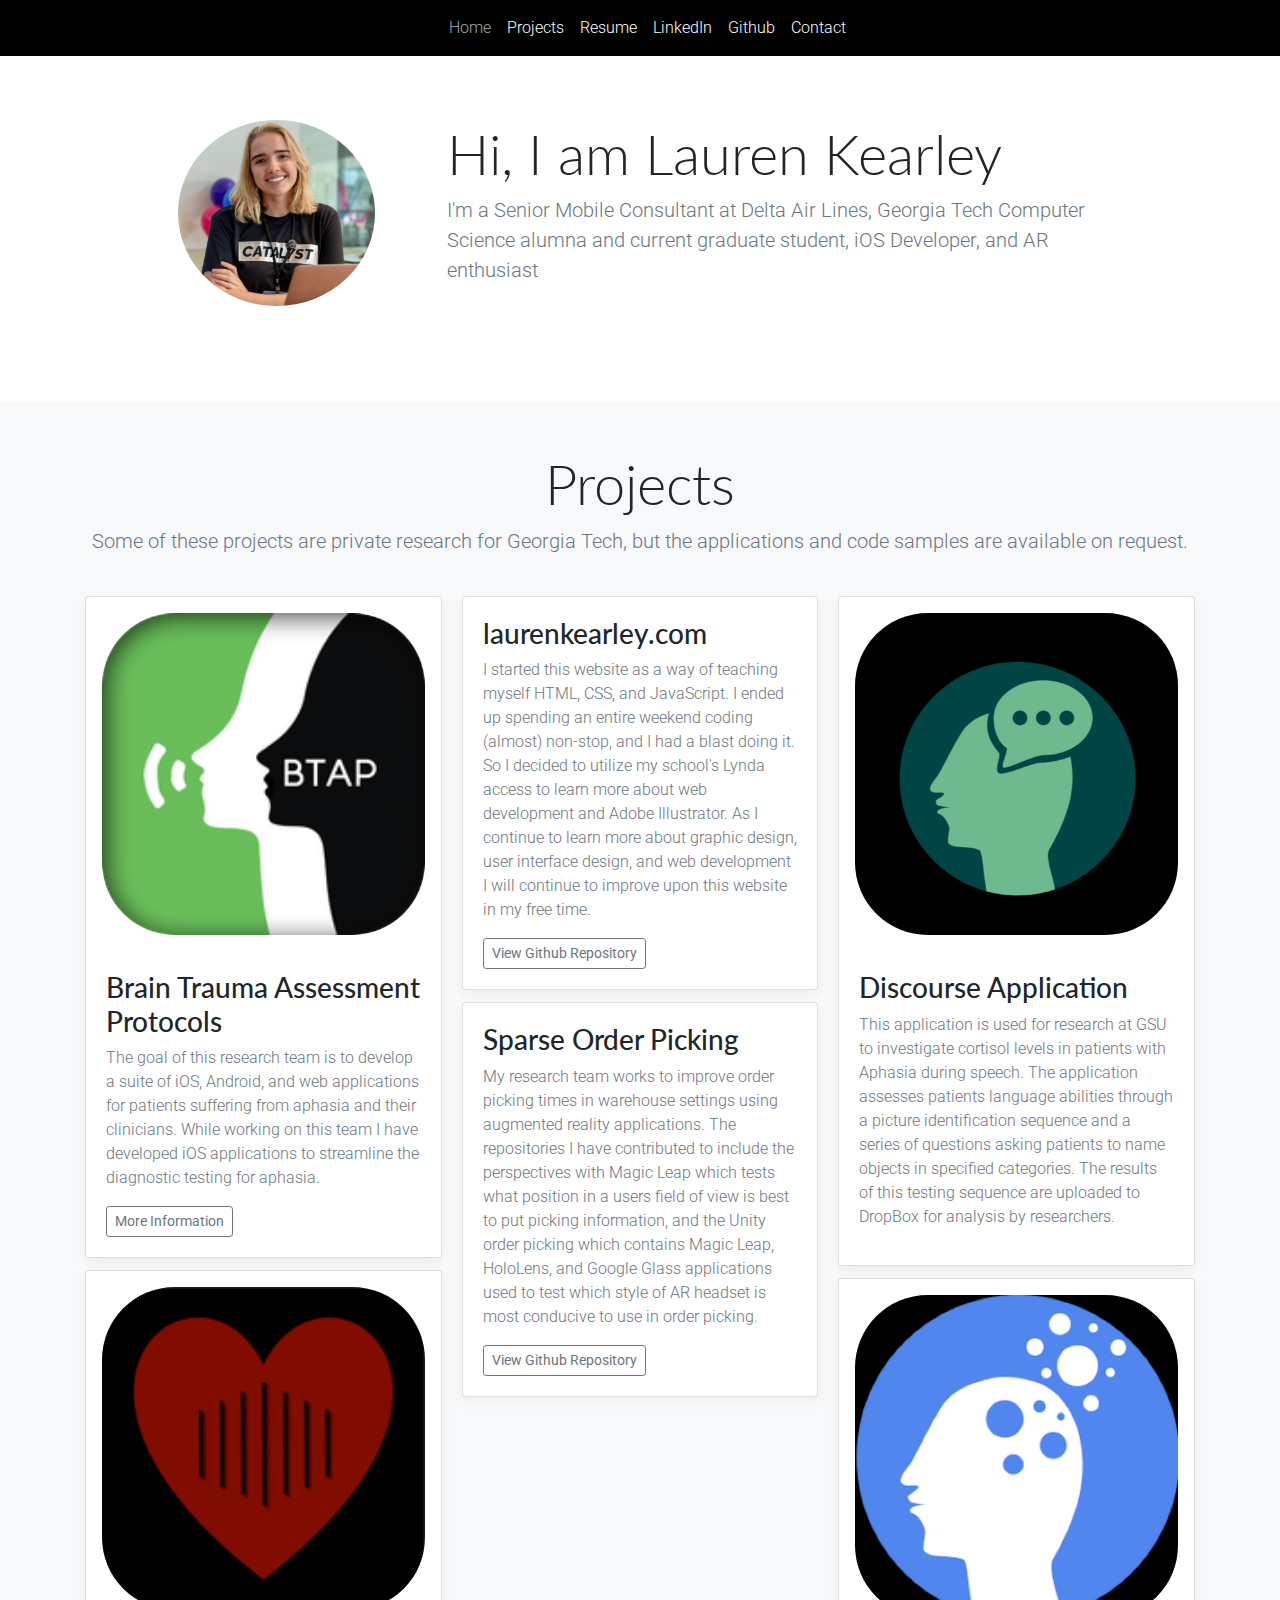
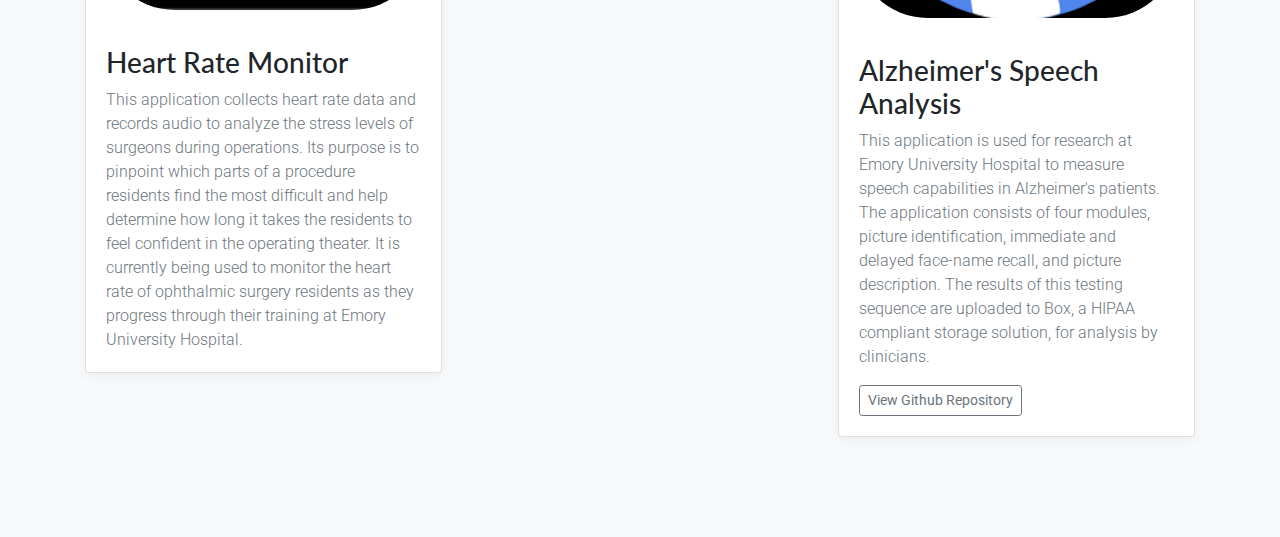
<file: index.html>
<! DOCTYPE html>
<html>
<head>
    <meta charset="utf-8">
    <meta name="viewport" content="width=device-width, initial-scale=1, shrink-to-fit=no">
    <link rel="stylesheet" href="https://stackpath.bootstrapcdn.com/bootstrap/4.3.1/css/bootstrap.min.css" integrity="sha384-ggOyR0iXCbMQv3Xipma34MD+dH/1fQ784/j6cY/iJTQUOhcWr7x9JvoRxT2MZw1T" crossorigin="anonymous">    <link rel="stylesheet" href="style.css"/>
    <style type="text/css">.flex-fill {
    flex:1;
    }</style>
</head>
<body>
    <nav class="navbar fixed-top navbar-expand-sm">
        <a class="navbar-brand" href="#"></a>
        <button class="navbar-toggler custom-toggler mr-2" type="button" data-toggle="collapse" data-target="#navbarNavAltMarkup" aria-controls="navbarNavAltMarkup" aria-expanded="false" aria-label="Toggle navigation">
            <span class="navbar-toggler-icon"></span>
        </button>
        <span class="navbar-brand d-flex flex-fill"></span>
        <div class="collapse navbar-collapse" id="navbarNavAltMarkup">
            <ul class="navbar-nav justify-content-center d-flex flex-fill">
            <li class="nav-item">
                <a class="nav-link active" href="#">Home <span class="sr-only">(current)</span></a>
            </li>
            <li class="nav-item">
                <a class="nav-link" href="#projects">Projects</a>
            </li>
            <li class="nav-item">
                <a class="nav-link" href="resume.html">Resume</a>
            </li>
            <li class="nav-item">
                <a class="nav-link" href="https://www.linkedin.com/in/lauren-kearley-35a362118/" target="_blank">LinkedIn</a>
            </li>
            <li class="nav-item">
                <a class="nav-link" href="https://github.com/lkearley" target="_blank">Github</a>
            </li>
            <li class="nav-item">
                <a class="nav-link" href="mailto:lauren.t.kearley@gmail.com">Contact</a>
            </li>
            </ul>
        </div>
        <span class="navbar-brand d-flex flex-fill"></span>
    </nav>
    <br/>
        <div class="jumbotron text-center">
          <div class="row">
                <div class="col-md-3 offset-md-1">
                  <img width="70%" src="img/headshot.png" class=" mg-responsive rounded-circle">
                  </div>
                  <div class="col-md-7 text-md-left">
                  <h1 class="jumbotron-heading display-4">Hi, I am <span></span>Lauren Kearley</span></h1>
                <p class="lead text-muted">I'm a Senior Mobile Consultant at Delta Air Lines, Georgia Tech Computer Science alumna and current graduate student, iOS Developer, and AR enthusiast</p>
                </div>
              </div>
        </div>
    <div class="album py-5 bg-light" id="projects">
    <div class="container">
    <div class="text-center">
        <h1 class="display-4">Projects</h1>
        <p class="lead text-muted">Some of these projects are private research for Georgia Tech, but the applications and code samples are available on request.</p>
    </div>
    <div class="lg-spacer">

        <div class="card-columns">
            <div class="card box-shadow" style="min-width: 18rem;">
              <img class="card-img-top img-thumbnail icons p-3" src="img/btap_icon.png" alt="Card image cap">
              <div class="card-body">
                <h3>Brain Trauma Assessment Protocols</h3>
                <p class="card-text text-muted"> The goal of this research team is to develop a suite of iOS, Android, and web applications for patients suffering from aphasia and their clinicians. While working on this team I have developed iOS applications to streamline the diagnostic testing for aphasia.</p>
                <div class="d-flex justify-content-between align-items-center">
                  <div class="btn-group">
                    <button type="button" class="btn btn-sm btn-outline-secondary"
                    onclick="window.open('http://www.vip.gatech.edu/teams/brain-trauma-assessment-protocols','_blank')">More Information</button>
                  </div>
                 </div>
              </div>
            </div>
            <div class="card box-shadow" style="min-width: 18rem;">
              <img class="card-img-top img-thumbnail icons p-3" src="img/hrmon_icon.png" alt="Card image cap">
              <div class="card-body">
                <h3>Heart Rate Monitor</h3>
                <p class="card-text text-muted">This application collects heart rate data and records audio to analyze the stress levels of surgeons during operations. Its purpose is to pinpoint which parts of a procedure residents find the most difficult and help determine how long it takes the residents to feel confident in the operating theater. It is currently being used to monitor the heart rate of ophthalmic surgery residents as they progress through their training at Emory University Hospital.</p>
              </div>
            </div>
            <div class="card box-shadow" style="min-width: 18rem;">
              <div class="card-body">
                <h3>laurenkearley.com</h3>
                <p class="card-text text-muted"> I started this website as a way of teaching myself HTML, CSS, and JavaScript. I ended up spending an entire weekend coding (almost) non-stop, and I had a blast doing it. So I decided to utilize my school's Lynda access to learn more about web development and Adobe Illustrator. As I continue to learn more about graphic design, user interface design, and web development I will continue to improve upon this website in my free time.</p>
                <div class="d-flex justify-content-between align-items-center">
                  <div class="btn-group">
                    <button type="button" class="btn btn-sm btn-outline-secondary"
                    onclick="window.open('https://github.com/lkearley/lkearley.github.io','_blank')">View Github Repository</button>
                    </div>
                </div>
              </div>
            </div>
            <div class="card box-shadow" style="min-width: 18rem;">
              <div class="card-body">
                <h3>Sparse Order Picking</h3>
                <p class="card-text text-muted"> My research team works to improve order picking times in warehouse settings using augmented reality applications. The repositories I have contributed to include the perspectives with Magic Leap which tests what position in a users field of view is best to put picking information, and the Unity order picking which contains Magic Leap, HoloLens, and Google Glass applications used to test which style of AR headset is most conducive to use in order picking.</p>
                <div class="d-flex justify-content-between align-items-center">
                  <div class="btn-group">
                  <button type="button" class="btn btn-sm btn-outline-secondary"
                    onclick="window.open('https://github.com/GTSupplyChainAR','_blank')">View Github Repository</button>
                  </div>
                </div>
              </div>
            </div>
            <div class="card box-shadow" style="min-width: 18rem;">
                <img class="card-img-top img-thumbnail icons p-3" src="img/discourse.png" alt="Card image cap">
                <div class="card-body">
                  <h3>Discourse Application</h3>
                  <p class="card-text text-muted"> This application is used for research at GSU to investigate cortisol levels in patients with Aphasia during speech. The application assesses patients language abilities through a picture identification sequence and a series of questions asking patients to name objects in specified categories. The results of this testing sequence are uploaded to DropBox for analysis by researchers.</p>
                  <div class="d-flex justify-content-between align-items-center">
                  </div>
              </div>
            </div>
            <div class="card box-shadow" style="min-width: 18rem;">
                <img class="card-img-top img-thumbnail icons p-3" src="img/sa-icon.png" alt="Card image cap">
                <div class="card-body">
                  <h3>Alzheimer's Speech Analysis</h3>
                  <p class="card-text text-muted"> This application is used for research at Emory University Hospital to measure speech capabilities in Alzheimer's patients. The application consists of four modules, picture identification, immediate and delayed face-name recall, and picture description. The results of this testing sequence are uploaded to Box, a HIPAA compliant storage solution, for analysis by clinicians.
                  </p>
                  <div class="d-flex justify-content-between align-items-center">
                      <div class="btn-group">
                          <button type="button" class="btn btn-sm btn-outline-secondary"
                            onclick="window.open('https://github.com/lkearley/VirtualCog','_blank')">View Github Repository</button>
                          </div>
                  </div>
              </div>
            </div>
        </div>
    </div>
  </div>
</div>
</div>
<script src="script.js"></script>
<script src="https://code.jquery.com/jquery-3.2.1.slim.min.js" integrity="sha384-KJ3o2DKtIkvYIK3UENzmM7KCkRr/rE9/Qpg6aAZGJwFDMVNA/GpGFF93hXpG5KkN" crossorigin="anonymous"></script>
<script src="https://cdnjs.cloudflare.com/ajax/libs/popper.js/1.12.9/umd/popper.min.js" integrity="sha384-ApNbgh9B+Y1QKtv3Rn7W3mgPxhU9K/ScQsAP7hUibX39j7fakFPskvXusvfa0b4Q" crossorigin="anonymous"></script>
<script src="https://maxcdn.bootstrapcdn.com/bootstrap/4.0.0/js/bootstrap.min.js" integrity="sha384-JZR6Spejh4U02d8jOt6vLEHfe/JQGiRRSQQxSfFWpi1MquVdAyjUar5+76PVCmYl" crossorigin="anonymous"></script>
</body>
</html>
</file>
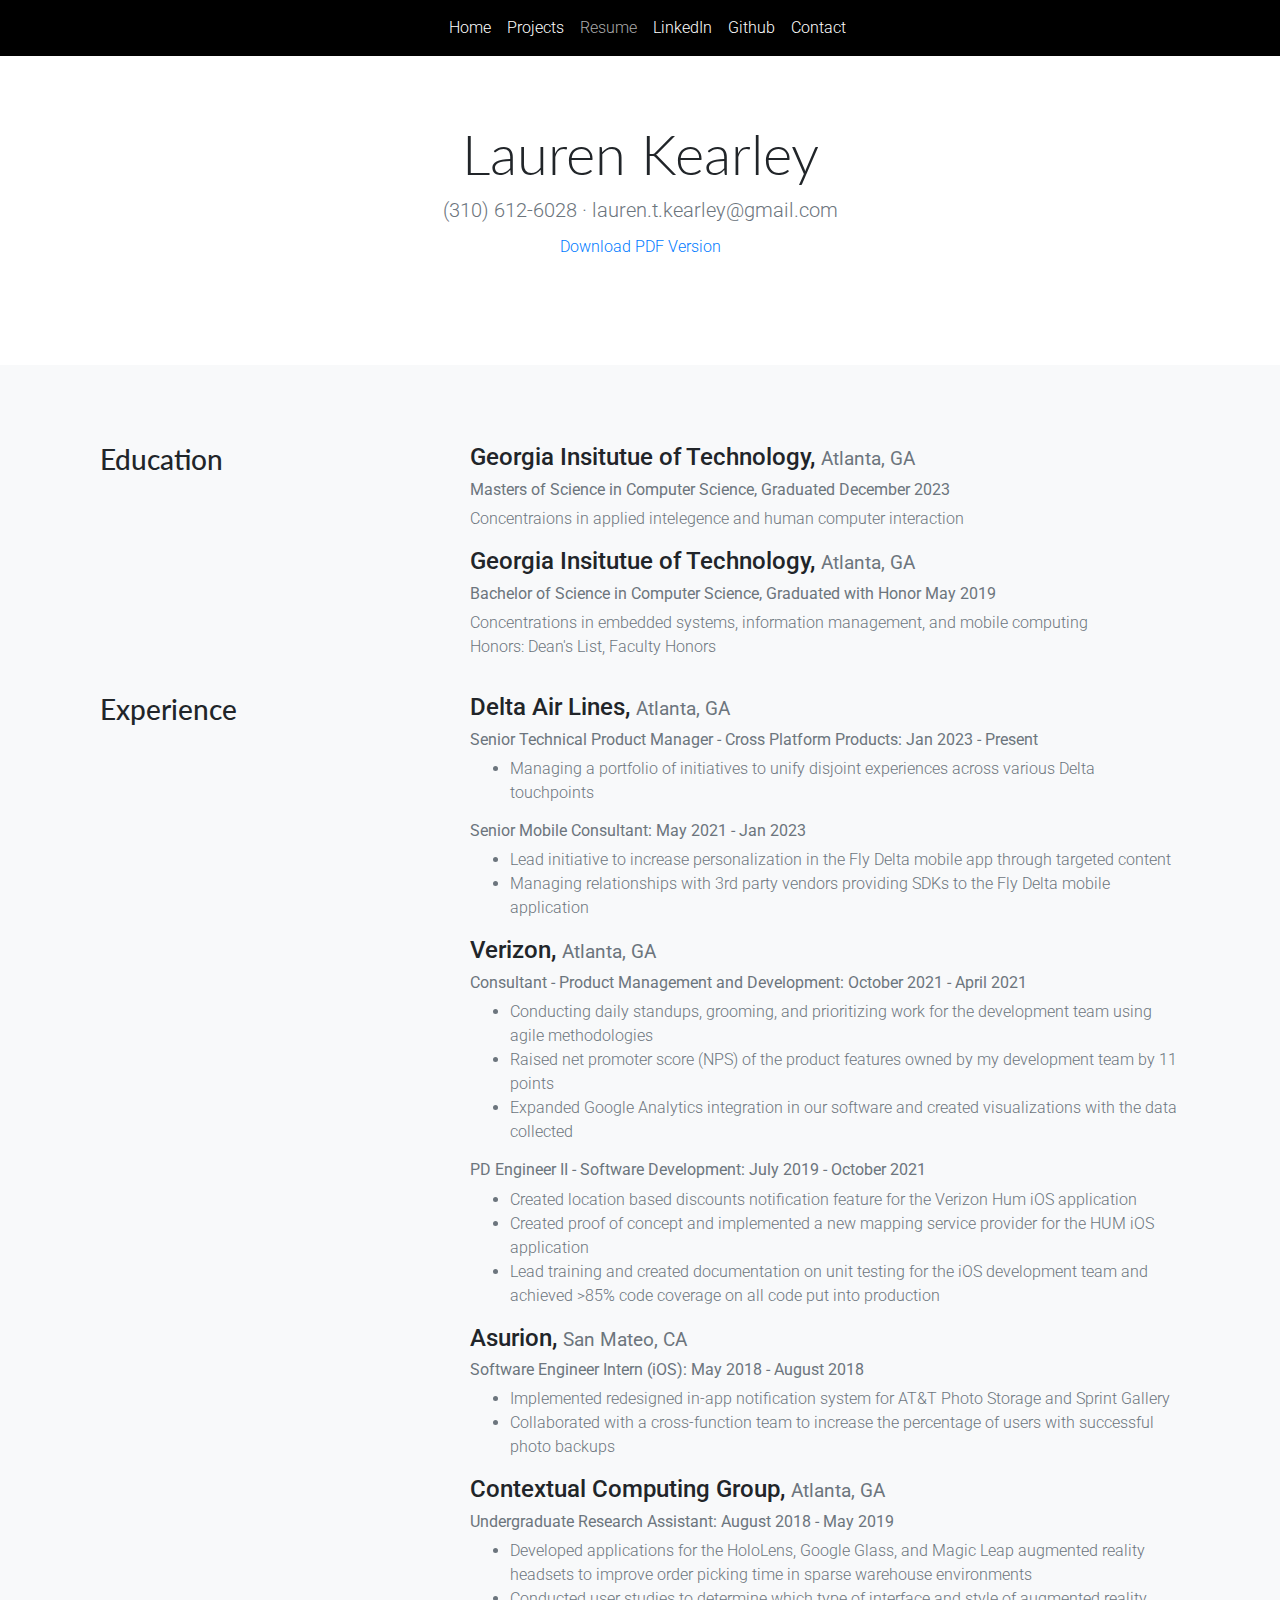
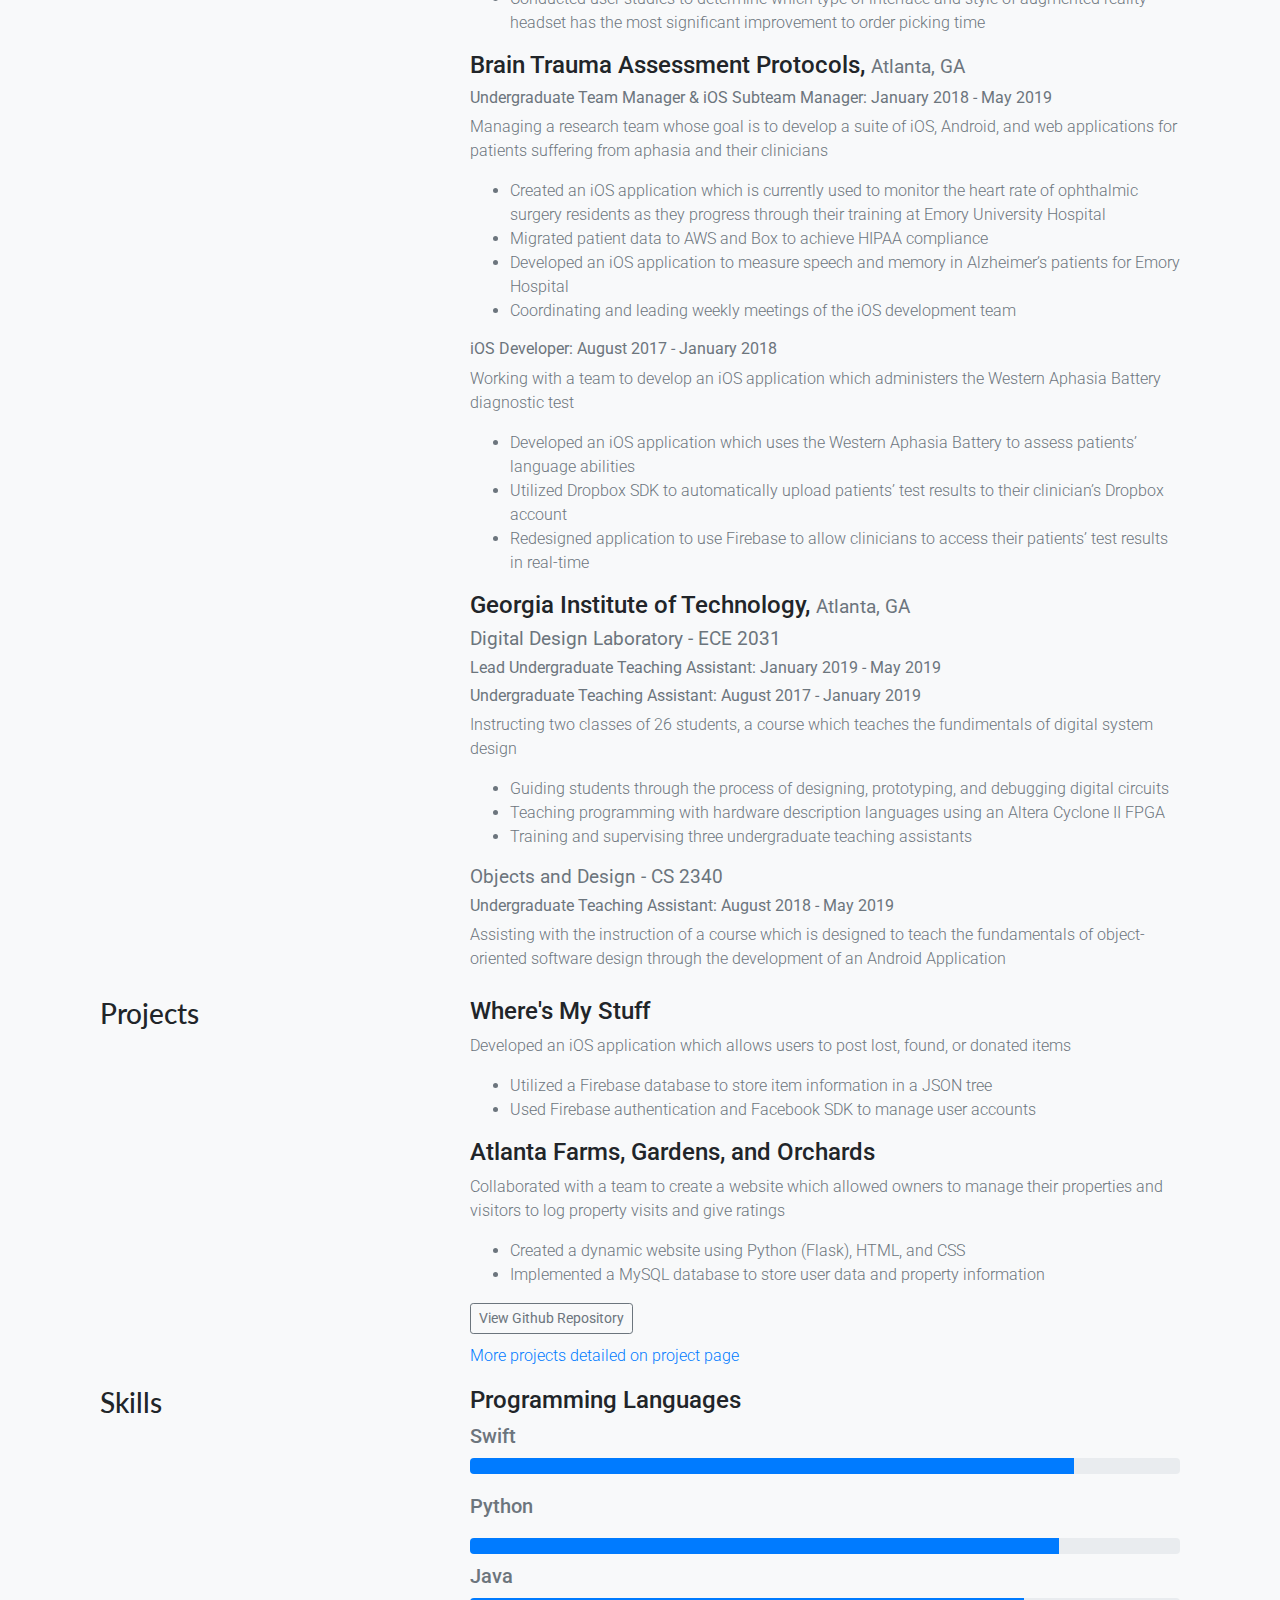
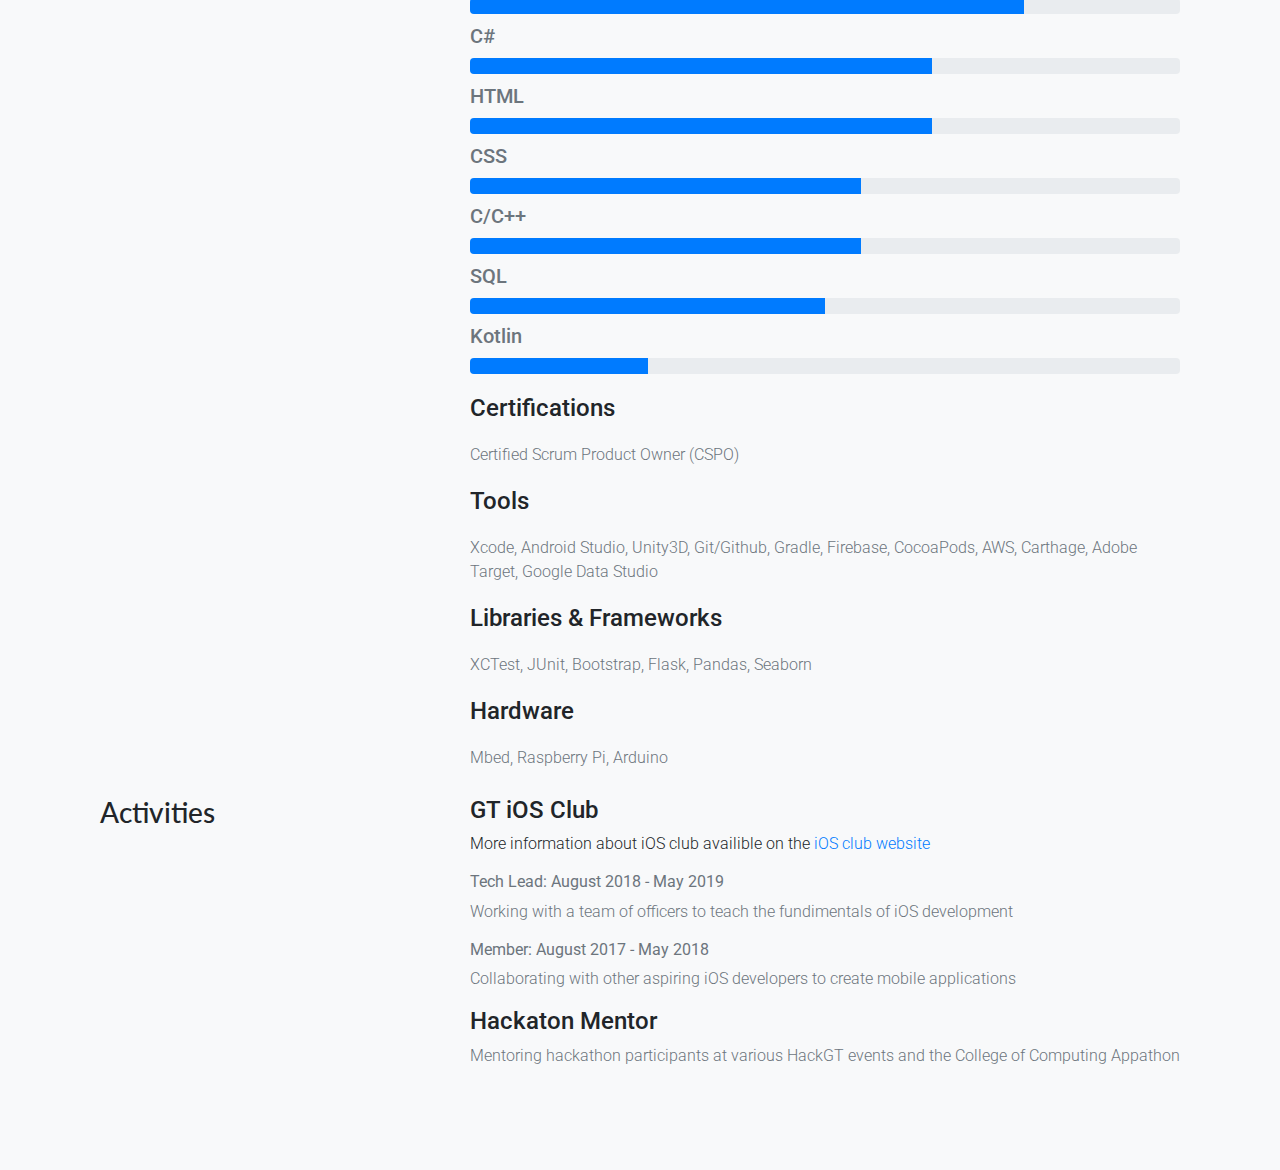
<file: resume.html>
<! DOCTYPE html>
<html>
<head>
    <meta charset="utf-8">
    <meta name="viewport" content="width=device-width, initial-scale=1, shrink-to-fit=no">
    <link rel="stylesheet" href="https://maxcdn.bootstrapcdn.com/bootstrap/4.0.0/css/bootstrap.min.css" integrity="sha384-Gn5384xqQ1aoWXA+058RXPxPg6fy4IWvTNh0E263XmFcJlSAwiGgFAW/dAiS6JXm" crossorigin="anonymous">
    <link rel="stylesheet" href="style.css"/>
    <style type="text/css">.flex-fill {
    flex:1;
    }</style>
</head>
<body>
    <nav class="navbar fixed-top navbar-expand-sm">
        <a class="navbar-brand" href="#"></a>
        <button class="navbar-toggler custom-toggler mr-2" type="button" data-toggle="collapse" data-target="#navbarNavAltMarkup" aria-controls="navbarNavAltMarkup" aria-expanded="false" aria-label="Toggle navigation">
            <span class="navbar-toggler-icon"></span>
        </button>
        <span class="navbar-brand d-flex flex-fill"></span>
        <div class="collapse navbar-collapse" id="navbarNavAltMarkup">
            <ul class="navbar-nav justify-content-center d-flex flex-fill">
            <li class="nav-item">
                <a class="nav-link" href="index.html">Home</a>
            </li>
            <li class="nav-item">
                <a class="nav-link" href="index.html#projects">Projects</a>
            </li>
            <li class="nav-item">
                <a class="nav-link active" href="#">Resume<span class="sr-only">(current)</span></a>
            </li>
            <li class="nav-item">
                <a class="nav-link" href="https://www.linkedin.com/in/lauren-kearley-35a362118/" target="_blank">LinkedIn</a>
            </li>
            <li class="nav-item">
                <a class="nav-link" href="https://github.com/lkearley" target="_blank">Github</a>
            </li>
            <li class="nav-item">
                <a class="nav-link" href="mailto:lauren.t.kearley@gmail.com">Contact</a>
            </li>
            </ul>
        </div>
        <span class="navbar-brand d-flex flex-fill"></span>
    </nav>
    <br/>
        <div id="row">
            <section class="jumbotron text-center">
            <div class="container">
             <h1 class="jumbotron-heading display-4">Lauren Kearley</h1>
            <p class="lead text-muted">(310) 612-6028 · <a href="mailto:lauren.t.kearley@gmail.com" class="text-muted">lauren.t.kearley@gmail.com</a></p>
            </div>
            <div align="center" class="baby-spacer">
                <a href="img/resume.pdf"download>Download PDF Version</a>
            </div>
        </section>
        </div>
        <div class="album py-5 bg-light">
        <div class="container">
        <dl class="row spacer">
            <dt class="col-sm-4"><h3>Education</h3></dt>
            <dd class="col-sm-8">
                <h4>Georgia Insitutue of Technology,
                <small class="text-muted">Atlanta, GA</small></h4>
                <h5><small class="text-muted">Masters of Science in Computer Science, Graduated December 2023</small></h5>
                <p class="text-muted">Concentraions in applied intelegence and human computer interaction</p>
                <h4>Georgia Insitutue of Technology,
                <small class="text-muted">Atlanta, GA</small></hS4>
                <h5><small class="text-muted">Bachelor of Science in Computer Science, Graduated with Honor May 2019</small></h5>
                <p class="text-muted">Concentrations in embedded systems, information management, and mobile computing
                    <br />Honors: Dean's List, Faculty Honors
                </p>
            </dd>
            <dt class="col-sm-4 baby-spacer"><h3>Experience</h3></dt>
            <dd class="col-sm-8 baby-spacer">
                <h4> Delta Air Lines,
                    <small class="text-muted"> Atlanta, GA</small></h4>
                    <h5><small class="text-muted"> Senior Technical Product Manager - Cross Platform Products:  Jan 2023 - Present                  
                    </small>
                    </h5>
                    <ul>
                        <li class="text-muted">Managing a portfolio of initiatives to unify disjoint experiences across various Delta touchpoints</li>
                    </ul>
                    <h5><small class="text-muted"> Senior Mobile Consultant:  May 2021 - Jan 2023                 
                    </small>
                    </h5>
                    <ul>
                        <li class="text-muted">Lead initiative to increase personalization in the Fly Delta mobile app through targeted content</li>
                        <li class="text-muted">Managing relationships with 3rd party vendors providing SDKs to the Fly Delta mobile application</li>
                    </ul>
                <h4> Verizon,
                    <small class="text-muted"> Atlanta, GA</small></h4>
                    <h5><small class="text-muted"> Consultant - Product Management and Development:  October 2021 - April 2021</small></h5>
                    <ul>
                        <li class="text-muted">Conducting daily standups, grooming, and prioritizing work for the development team using agile methodologies</li>
                        <li class="text-muted">Raised net promoter score (NPS) of the product features owned by my development team by 11 points</li>
                        <li class="text-muted">Expanded Google Analytics integration in our software and created visualizations with the data collected</li>
                    </ul>                    
                        <h5><small class="text-muted"> PD Engineer II - Software Development:  July 2019 - October 2021</small></h5>
                    <ul>
                        <li class="text-muted">Created location based discounts notification feature for the Verizon Hum iOS application</li>
                        <li class="text-muted">Created proof of concept and implemented a new mapping service provider for the HUM iOS application</li>
                        <li class="text-muted">Lead training and created documentation on unit testing for the iOS development team and achieved >85% code coverage on all code put into production</li>
                    </ul>
                    </h5>
                <h4> Asurion,
                <small class="text-muted"> San Mateo, CA</small></h4>
                <h5><small class="text-muted"> Software Engineer Intern (iOS):  May 2018 - August 2018
                </small>
                </h5>
                <ul>
                    <li class="text-muted">Implemented redesigned in-app notification system for AT&T Photo Storage and Sprint Gallery</li>
                    <li class="text-muted">Collaborated with a cross-function team to increase the percentage of users with successful photo backups </li>
                </ul>
                <h4>Contextual Computing Group,
                    <small class="text-muted">Atlanta, GA</small></h4>
                    <h5><small class="text-muted"> Undergraduate Research Assistant: August 2018 - May 2019</small></h5>
                    <ul>
                        <li class="text-muted">Developed applications for the HoloLens, Google Glass, and Magic Leap augmented reality headsets to improve order picking time in sparse warehouse environments</li>
                        <li class="text-muted">Conducted user studies to determine which type of interface and style of augmented reality headset has the most significant improvement to order picking time</li>
                    </ul>
                <h4>Brain Trauma Assessment Protocols,
                <small class="text-muted">Atlanta, GA</small></h4>
                <h5><small class="text-muted">Undergraduate Team Manager & iOS Subteam Manager: January 2018 - May 2019</small></h5>
                <p class="text-muted">Managing a research team whose goal is to develop a suite of iOS, Android, and web applications for patients suffering from aphasia and their clinicians</p>
                <ul>
                    <li class="text-muted">Created an iOS application which is currently used to monitor the heart rate of ophthalmic surgery residents as they progress through their training at Emory University Hospital</li>
                    <li class="text-muted">Migrated patient data to AWS and Box to achieve HIPAA compliance</li>
                    <li class="text-muted">Developed an iOS application to measure speech and memory in Alzheimer’s patients for Emory Hospital</li>
                    <li class="text-muted">Coordinating and leading weekly meetings of the iOS development team</li>
                </ul>
                <h5><small class="text-muted">iOS Developer: August 2017 - January 2018</small></h5>
                <p class="text-muted"> Working with a team to develop an iOS application which administers the Western Aphasia Battery diagnostic test</p>
                <ul>
                    <li class="text-muted">Developed an iOS application which uses the Western Aphasia Battery to assess patients’ language abilities</li>
                    <li class="text-muted">Utilized Dropbox SDK to automatically upload patients’ test results to their clinician’s Dropbox account</li>
                    <li class="text-muted">Redesigned application to use Firebase to allow clinicians to access their patients’ test results in real-time</li>
                </ul>

                <h4>Georgia Institute of Technology, <small class="text-muted">Atlanta, GA</small></h4>
                <h4><small class="text-muted">Digital Design Laboratory - ECE 2031</small></h4>
                <h5><small class="text-muted">Lead Undergraduate Teaching Assistant: January 2019 - May 2019</small></h5>
                <h5><small class="text-muted">Undergraduate Teaching Assistant: August 2017 - January 2019</small></h5>
                <p class="text-muted">Instructing two classes of 26 students, a course which teaches the fundimentals of digital system design</p>
                <ul>
                    <li class="text-muted">Guiding students through the process of designing, prototyping, and debugging digital circuits</li>
                    <li class="text-muted">Teaching programming with hardware description languages using an Altera Cyclone II FPGA</li>
                    <li class="text-muted">Training and supervising three undergraduate teaching assistants</li>
                </ul>
                <h4><small class="text-muted">Objects and Design - CS 2340</small></h4>
                <h5><small class="text-muted">Undergraduate Teaching Assistant: August 2018 - May 2019</small></h5>
                <p class="text-muted">Assisting with the instruction of a course which is designed to teach the fundamentals of object-oriented software design through the development of an Android Application</p>
            </dd>
            <dt class="col-sm-4"><h3>Projects</h3></dt>
            <dd class="col-sm-8">
                <h4>Where's My Stuff
                <small class="text-muted"></small></h4>
                <p class="text-muted">Developed an iOS application which allows users to post lost, found, or donated items</p>
                <ul>
                    <li class="text-muted">Utilized a Firebase database to store item information in a JSON tree</li>
                    <li class="text-muted">Used Firebase authentication and Facebook SDK to manage user accounts</li>
                </ul>
                <h4>Atlanta Farms, Gardens, and Orchards
                <small class="text-muted"></small></h4>
                <p class="text-muted">Collaborated with a team to create a website which allowed owners to manage their properties and visitors to log property visits and give ratings</p>
                <ul>
                    <li class="text-muted">Created a dynamic website using Python (Flask), HTML, and CSS</li>
                    <li class="text-muted">Implemented a MySQL database to store user data and property information</li>
                </ul>
                <button type="button" class="btn btn-sm btn-outline-secondary"
                            onclick="window.open('https://github.com/lkearley/DatabasesWebAppProject','_blank')">View Github Repository</button>
                <div class='baby-spacer'></div>                
                <a href="index.html#projects"> More projects detailed on project page </a>
            </dd>
            <dt class="col-sm-4 baby-spacer"><h3>Skills</h3></dt>
            <dd class="col-sm-8 baby-spacer">
                <h4>Programming Languages</h4>
                <h5 class="text-muted baby-spacer">Swift</h5>
                <div class="progress">
                    <div class="progress-bar progress-bar-info" role="progressbar" aria-valuenow="50"
                    aria-valuemin="0" aria-valuemax="100" style="width:85%">
                </div>
                </div>
                <h5 class="text-muted med-spacer">Python</h5>
                <div class="progress">
                    <div class="progress-bar progress-bar-info" role="progressbar" aria-valuenow="50"
                    aria-valuemin="0" aria-valuemax="100" style="width:83%">
                </div>
                </div>
                <h5 class="text-muted baby-spacer">Java</h5>
                <div class="progress">
                    <div class="progress-bar progress-bar-info" role="progressbar" aria-valuenow="50"
                    aria-valuemin="0" aria-valuemax="100" style="width:78%">
                </div>
                </div>
                <h5 class="text-muted baby-spacer">C#</h5>
                <div class="progress">
                    <div class="progress-bar progress-bar-info" role="progressbar" aria-valuenow="50"
                    aria-valuemin="0" aria-valuemax="100" style="width:65%">
                </div>
                </div>
                <h5 class="text-muted baby-spacer">HTML</h5>
                <div class="progress">
                    <div class="progress-bar progress-bar-info" role="progressbar" aria-valuenow="50"
                    aria-valuemin="0" aria-valuemax="100" style="width:65%">
                </div>
                </div>
                <h5 class="text-muted baby-spacer">CSS</h5>
                <div class="progress">
                    <div class="progress-bar progress-bar-info" role="progressbar" aria-valuenow="50"
                    aria-valuemin="0" aria-valuemax="100" style="width:55%">
                </div>
                </div>
                <h5 class="text-muted baby-spacer">C/C++</h5>
                <div class="progress">
                    <div class="progress-bar progress-bar-info" role="progressbar" aria-valuenow="50"
                    aria-valuemin="0" aria-valuemax="100" style="width:55%">
                </div>
                </div>
                <h5 class="text-muted baby-spacer">SQL</h5>
                <div class="progress">
                    <div class="progress-bar progress-bar-info" role="progressbar" aria-valuenow="50"
                    aria-valuemin="0" aria-valuemax="100" style="width:50%">
                </div>
                </div>
                <h5 class="text-muted baby-spacer">Kotlin</h5>
                <div class="progress">
                    <div class="progress-bar progress-bar-info" role="progressbar" aria-valuenow="25"
                    aria-valuemin="0" aria-valuemax="100" style="width:25%">
                </div>
                </div>
                <h4 class="med-spacer">Certifications </h4>
                <p class="text-muted">Certified Scrum Product Owner (CSPO)</p>
                <h4 class="med-spacer">Tools</h4>
                <p class="text-muted"> Xcode, Android Studio, Unity3D, Git/Github, Gradle, Firebase, CocoaPods, AWS, Carthage, Adobe Target, Google Data Studio</p>
                <h4 class="med-spacer">Libraries & Frameworks </h4>
                <p class="text-muted"> XCTest, JUnit, Bootstrap, Flask, Pandas, Seaborn</p>
                <h4 class="med-spacer">Hardware </h4>
                <p class="text-muted"> Mbed, Raspberry Pi, Arduino</p>
            </dd>
            <dt class="col-sm-4"><h3>Activities</h3></dt>
            <dd class="col-sm-8">
                <h4>GT iOS Club</h4>
                <p>More information about iOS club availible on the <a href="https://gtios.club">iOS club website</a></P>
                <h5><small class="text-muted">Tech Lead: August 2018 - May 2019</small></h5>
                <p class="text-muted">Working with a team of officers to teach the fundimentals of iOS development</p>
                <h5><small class="text-muted">Member: August 2017 - May 2018</small></h5>
                <p class="text-muted">Collaborating with other aspiring iOS developers to create mobile applications</p>
                <h4>Hackaton Mentor</h4>
                <p class="text-muted">Mentoring hackathon participants at various HackGT events and the College of Computing Appathon</p>
            </dd>
        </dl>
    </div>
    </div>
    <script src="https://code.jquery.com/jquery-3.2.1.slim.min.js" integrity="sha384-KJ3o2DKtIkvYIK3UENzmM7KCkRr/rE9/Qpg6aAZGJwFDMVNA/GpGFF93hXpG5KkN" crossorigin="anonymous"></script>
    <script src="https://cdnjs.cloudflare.com/ajax/libs/popper.js/1.12.9/umd/popper.min.js" integrity="sha384-ApNbgh9B+Y1QKtv3Rn7W3mgPxhU9K/ScQsAP7hUibX39j7fakFPskvXusvfa0b4Q" crossorigin="anonymous"></script>
    <script src="https://maxcdn.bootstrapcdn.com/bootstrap/4.0.0/js/bootstrap.min.js" integrity="sha384-JZR6Spejh4U02d8jOt6vLEHfe/JQGiRRSQQxSfFWpi1MquVdAyjUar5+76PVCmYl" crossorigin="anonymous"></script>
</body>
</html>
</file>
<file: style.css>
@import url('https://fonts.googleapis.com/css?family=Lato:300,400,700');
@import url('https://fonts.googleapis.com/css?family=Roboto:300,400,700');

body {
    font-family: 'Roboto', sans-serif;
    font-weight: 300;

}
h1, h2, h3 {
    font-family: 'Lato', sans-serif;
}

p {
    font-weight: 300;
}

.top-spacer {
    margin: 50px 0px 0px 0px;
}

.lg-spacer {
    margin: 40px 0px;
}

.spacer {
    margin: 30px 0px;
}

.med-spacer {
    margin: 20px 0px;
}

.baby-spacer {
    margin: 10px 0px;
}

.nav-item > .active {
    color:#ababab
}

.nav-item:hover:not(.active) {
    color:#ababab
}

.custom-toggler .navbar-toggler-icon {
  background-image: url("data:image/svg+xml;charset=utf8,%3Csvg viewBox='0 0 32 32' xmlns='http://www.w3.org/2000/svg'%3E%3Cpath stroke='rgba(255,255,255, 1)' stroke-width='2' stroke-linecap='round' stroke-miterlimit='10' d='M4 8h24M4 16h24M4 24h24'/%3E%3C/svg%3E");
}

.custom-toggler.navbar-toggler {
  border-color: white;
}


.navbar {
    background-color: #000000;
}
.navbar a {
    color: white;

}

img {
    border-radius: 25%;
}

.resume {
    border-radius: 0%;

}

.p-header {
    text-align: center;
}

#about {
    text-align: center;
}

#fancy {
    color: #428bca;
}

:root {
  --jumbotron-padding-y: 3rem;
}

.jumbotron {
  padding-top: var(--jumbotron-padding-y);
  padding-bottom: var(--jumbotron-padding-y);
  margin-bottom: 0;
  background-color: #fff;
}
@media (min-width: 768px) {
  .jumbotron {
    padding-top: calc(var(--jumbotron-padding-y) * 2);
    padding-bottom: calc(var(--jumbotron-padding-y) * 2);
  }
}


.jumbotron p:last-child {
  margin-bottom: 0;
}

.jumbotron-heading {
  font-weight: 300;
}

.jumbotron .container {
  max-width: 40rem;
}

.box-shadow { box-shadow: 0 .25rem .75rem rgba(0, 0, 0, .05); }

.icons {
    border-radius: 25%;
    border: 0;
}

@media (min-width: 34em) {
  .card-columns {
      -webkit-column-count: 1;
      -moz-column-count: 1;
      column-count: 1;
  }
}

@media (min-width: 48em) {
  .card-columns {
      -webkit-column-count: 2;
      -moz-column-count: 2;
      column-count: 2;
  }
}

@media (min-width: 62em) {
  .card-columns {
      -webkit-column-count: 3;
      -moz-column-count: 3;
      column-count: 3;
  }
}

@media (min-width: 75em) {
  .card-columns {
      -webkit-column-count: 3;
      -moz-column-count: 3;
      column-count: 3;
  }
}
</file>
